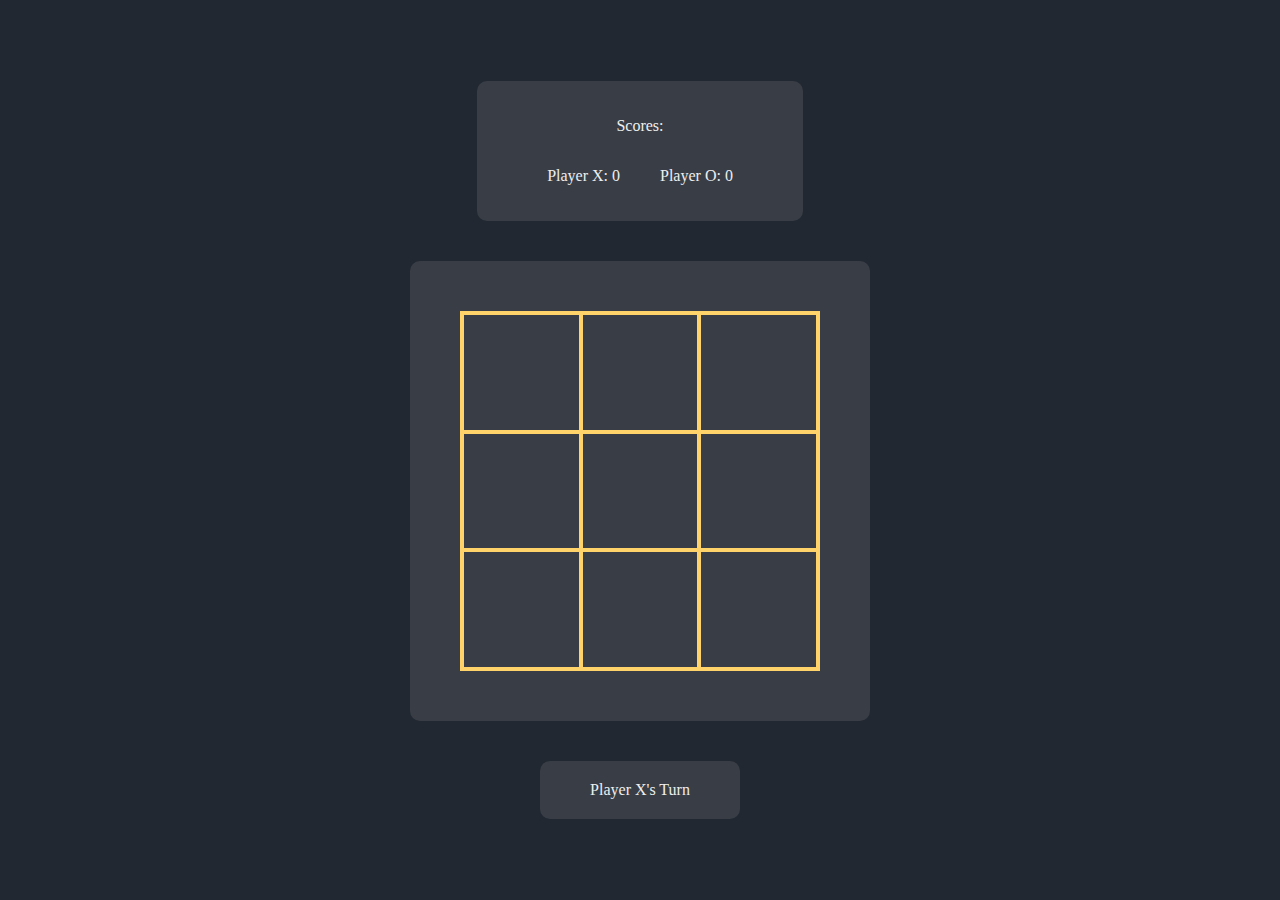
<file: index.html>
<!DOCTYPE html>
<html>
  <head>
    <meta http-equiv="content-type" content="text/html; charset=UTF-8" />
    <title>Tic Tac Toe</title>
    <meta name="viewport" content="width=device-width, initial-scale=1.0" />
    <link rel="stylesheet" href="style.css" />
  </head>
  <body>
    <div class="container">
      <div id="score" class="pill">
        <div id="score-title">
          <p>Scores:</p>
        </div>
        <div id="scores">
          <p class="score-info">Player X: <span id="score-x">0</span></p>
          <p class="score-info">Player O: <span id="score-o">0</span></p>
        </div>
      </div>
      <div id="game"></div>
      <div id="player" class="pill">
        <span id="turn">Player X's Turn</span>
      </div>
    </div>
    <script type="text/javascript" src="game.js"></script>
  </body>
</html>
</file>
<file: style.css>
* {
    box-sizing: border-box;
    color: #eeeeee;
}

body {
    margin: 0;
    padding: 0;
}

.container {
    display: flex;
    flex-direction: column;
    width: 100%;
    height: 100%;
    position: absolute;
    justify-content: center;
    align-items: center;
    background-color: #222831;
}

.pill {
    background-color: #393e46;
    margin: 40px;
    padding: 20px 50px;
    border-radius: 10px;
    display: flex;
    flex-direction: column;
}

#score-title {
    text-align: center;
}

#scores {
    display: flex;
}

.score-info {
    padding: 0px 20px;
}
#game {
    background-color: #393e46;
    border-radius: 10px;
    padding: 50px;
}
.boarder {
    border-spacing: 0;
    border: 2px solid #ffd369;
    height: 360px;
    width: 360px;
    flex-direction: row;
    flex-wrap: wrap;
}

.col0, .col1, .col2 {
    height: 33.33%;
    width: 33.33%;
    border: 2px solid #ffd369;
    text-align: center;
    
    
}

.col0:hover, .col1:hover, .col2:hover {
    background-color: #ffd369;
    color: #222831;
}
</file>
